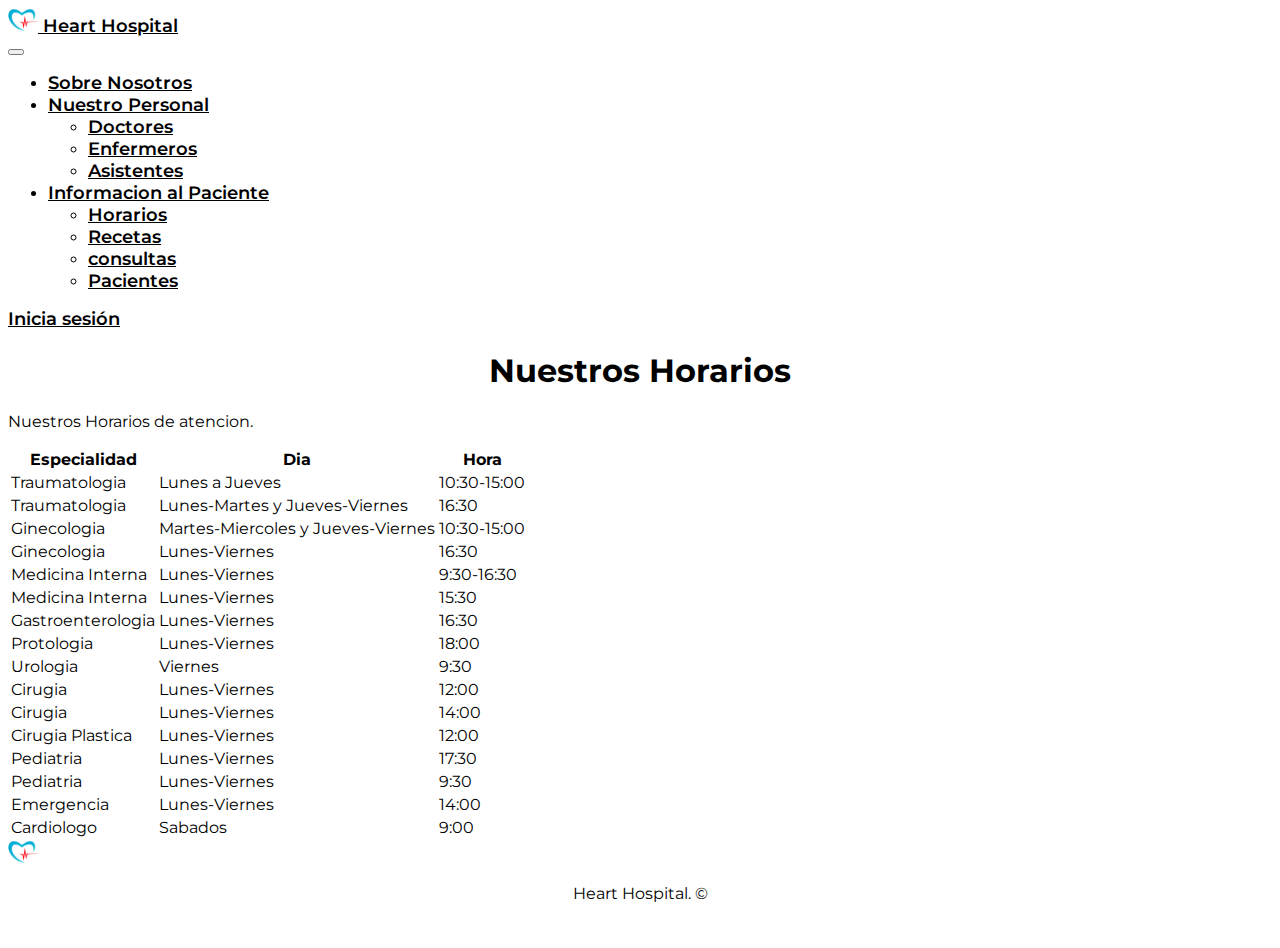
<file: TAREA_1/horarios.html>
<!DOCTYPE html>
<html lang="en">
<head>
    <meta charset="UTF-8">
    <meta http-equiv="X-UA-Compatible" content="IE=edge">
    <meta name="viewport" content="width=device-width, initial-scale=1.0">
    <link href="https://cdn.jsdelivr.net/npm/bootstrap@5.2.3/dist/css/bootstrap.min.css" rel="stylesheet" integrity="sha384-rbsA2VBKQhggwzxH7pPCaAqO46MgnOM80zW1RWuH61DGLwZJEdK2Kadq2F9CUG65" crossorigin="anonymous">
    <link rel="stylesheet" href="css/styles.css">
    <title>Document</title>
</head>
<body>

  <nav class="navbar sticky-top navbar-expand-lg bg-light p-3" id="menu">
    <div class="container-fluid">
      <nav class="navbar bg-light">
        <div class="container-fluid">
          <a class="navbar-brand" href="index.html">
            <img src="img/l0g0.png" alt="Logo" width="30" height="24" class="d-inline-block align-text-top">
            Heart Hospital
          </a>
        </div>
      </nav>
      <button class="navbar-toggler" type="button" data-bs-toggle="collapse" data-bs-target="#navbarScroll" aria-controls="navbarScroll" aria-expanded="false" aria-label="Toggle navigation">
        <span class="navbar-toggler-icon"></span>
      </button>
      <div class="collapse navbar-collapse" id="navbarScroll">
        <ul class="navbar-nav me-auto my-2 my-lg-0 navbar-nav-scroll" style="--bs-scroll-height: 100px;">
          <li class="nav-item">
            <a class="nav-link" href="nosotros.html">Sobre Nosotros</a>
          </li>
          <li class="nav-item dropdown">
            <a class="nav-link dropdown-toggle" href="#" role="button" data-bs-toggle="dropdown" aria-expanded="false">
              Nuestro Personal
            </a>
            <ul class="dropdown-menu">
              <li><a class="dropdown-item" href="personal-d.html">Doctores</a></li>
              <li><a class="dropdown-item" href="personal-en.html">Enfermeros</a></li>
              <li><a class="dropdown-item" href="personal-asis.html">Asistentes</a></li>
            </ul>
          </li>
          <li class="nav-item dropdown">
            <a class="nav-link dropdown-toggle" href="#" role="button" data-bs-toggle="dropdown" aria-expanded="false">
               Informacion al Paciente
            </a>
            <ul class="dropdown-menu">
              <li><a class="dropdown-item" href="horarios.html">Horarios</a></li>
              <li><a class="dropdown-item" href="recetas.html">Recetas</a></li>
              <li><a class="dropdown-item" href="consultas.html">consultas</a></li>
              <li><a class="dropdown-item" href="pacientes.html">Pacientes</a></li>
            </ul>
          </li>
        </ul>
        <form class="d-flex" role="search">
          <a class="btn btn-primary text-light" href="seguridad.html" role="button">Inicia sesión</a>
        </form>
      </div>
    </div>
  </nav>



      <section class="py-5 text-center container">
        <div class="row py-lg-5">
          <div class="col-lg-6 col-md-8 mx-auto">
            <h1 class="fw-light">Nuestros Horarios</h1>
            <p class="lead text-muted">Nuestros Horarios de atencion.</p>
          </div>
        </div>
      </section>

    <table class="table-bordered lg-6 col-md-8 mx-auto">
        <thead>
          <tr>
            <th scope="col">Especialidad</th>
            <th scope="col">Dia</th>
            <th scope="col">Hora</th>
          </tr>
        </thead>
        <tbody>
          <tr>
            <td>Traumatologia</td>
            <td>Lunes a Jueves</td>
            <td>10:30-15:00</td>
          </tr>
          <tr>
            <td>Traumatologia</td>
            <td>Lunes-Martes y Jueves-Viernes</td>
            <td>16:30</td>
          </tr>
          <tr>
            <td>Ginecologia</td>
            <td>Martes-Miercoles y Jueves-Viernes</td>
            <td>10:30-15:00</td>
          </tr>
          <tr>
            <td>Ginecologia</td>
            <td>Lunes-Viernes</td>
            <td>16:30</td>
          </tr>
          <tr>
            <td>Medicina Interna</td>
            <td>Lunes-Viernes</td>
            <td>9:30-16:30</td>
          </tr>
          <tr>
            <td>Medicina Interna</td>
            <td>Lunes-Viernes</td>
            <td>15:30</td>
          </tr>
          <tr>
            <td>Gastroenterologia</td>
            <td>Lunes-Viernes</td>
            <td>16:30</td>
          </tr>
          <tr>
            <td>Protologia</td>
            <td>Lunes-Viernes</td>
            <td>18:00</td>
          </tr>
          <tr>
            <td>Urologia</td>
            <td>Viernes</td>
            <td>9:30</td>
          </tr>
          <tr>
            <td>Cirugia</td>
            <td>Lunes-Viernes</td>
            <td>12:00</td>
          </tr>
          <tr>
            <td>Cirugia</td>
            <td>Lunes-Viernes</td>
            <td>14:00</td>
          </tr>
          <tr>
            <td>Cirugia Plastica</td>
            <td>Lunes-Viernes</td>
            <td>12:00</td>
          </tr>
          <tr>
            <td>Pediatria</td>
            <td>Lunes-Viernes</td>
            <td>17:30</td>
          </tr>
          <tr>
            <td>Pediatria</td>
            <td>Lunes-Viernes</td>
            <td>9:30</td>
          </tr>
          <tr>
            <td>Emergencia</td>
            <td>Lunes-Viernes</td>
            <td>14:00</td>
          </tr>
          <tr>
            <td>Cardiologo</td>
            <td>Sabados</td>
            <td>9:00</td>
          </tr>
        </tbody>
      </table>



      <footer class="w-100  d-flex  align-items-center justify-content-center flex-wrap">
        <img src="img/l0g0.png" width="30" height="24"><p class="fs-5 px-3  pt-3">Heart Hospital. &copy;</p>
      </footer>

 <script src="https://cdn.jsdelivr.net/npm/bootstrap@5.2.3/dist/js/bootstrap.bundle.min.js" integrity="sha384-kenU1KFdBIe4zVF0s0G1M5b4hcpxyD9F7jL+jjXkk+Q2h455rYXK/7HAuoJl+0I4" crossorigin="anonymous"></script>
</body>
</html>
</file>
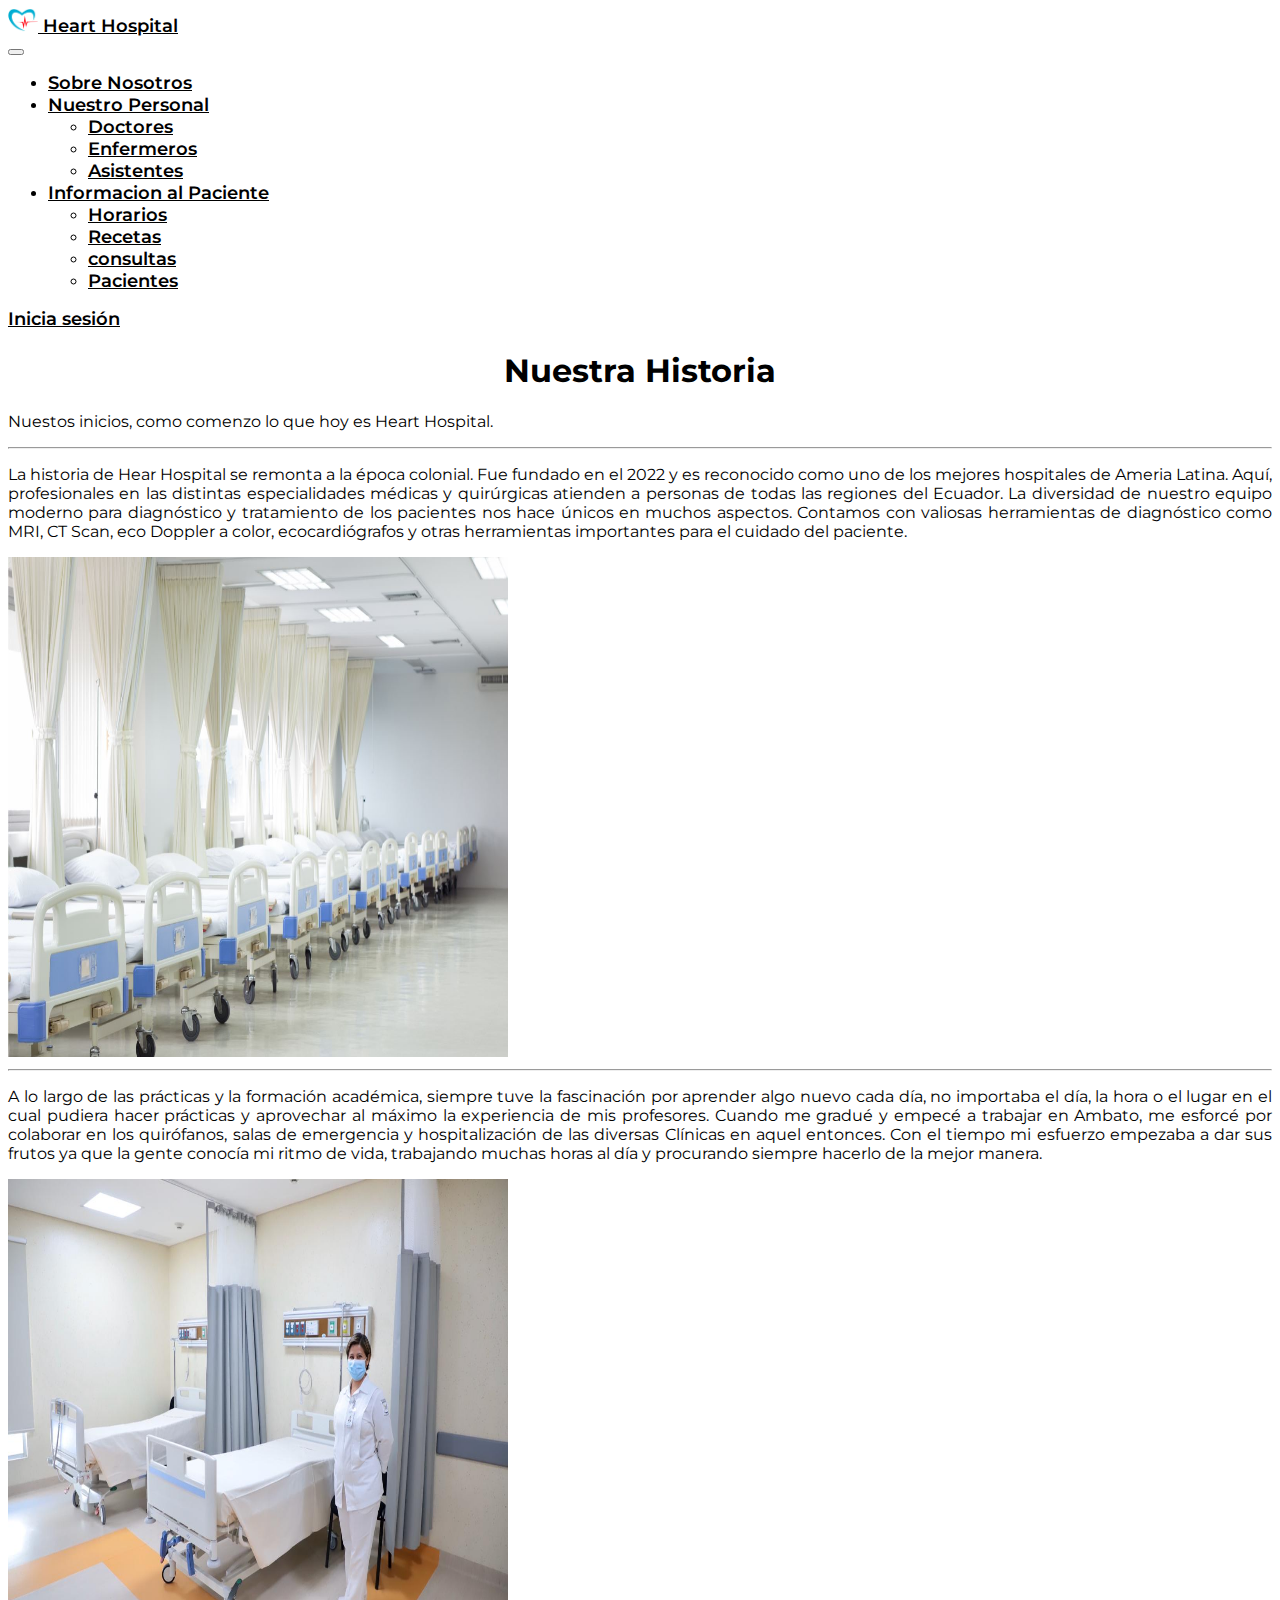
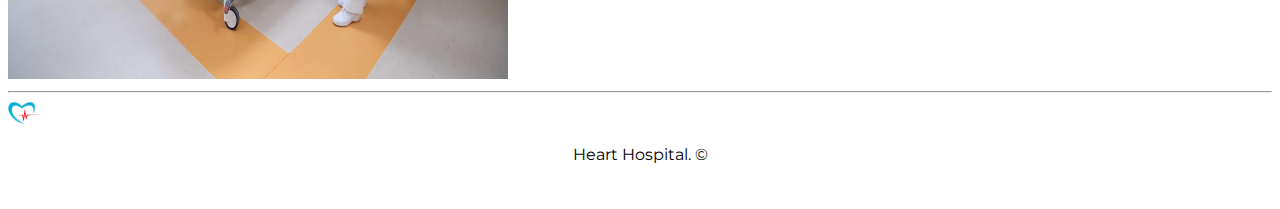
<file: TAREA_1/nosotros.html>
<!DOCTYPE html>
<html lang="en">
<head>
    <meta charset="UTF-8">
    <meta http-equiv="X-UA-Compatible" content="IE=edge">
    <meta name="viewport" content="width=device-width, initial-scale=1.0">
    <link href="https://cdn.jsdelivr.net/npm/bootstrap@5.2.3/dist/css/bootstrap.min.css" rel="stylesheet" integrity="sha384-rbsA2VBKQhggwzxH7pPCaAqO46MgnOM80zW1RWuH61DGLwZJEdK2Kadq2F9CUG65" crossorigin="anonymous">
    <link rel="stylesheet" href="css/styles.css">
    <title>Document</title>
</head>
<body>
  
  <nav class="navbar sticky-top navbar-expand-lg bg-light p-3" id="menu">
    <div class="container-fluid">
      <nav class="navbar bg-light">
        <div class="container-fluid">
          <a class="navbar-brand" href="index.html">
            <img src="img/l0g0.png" alt="Logo" width="30" height="24" class="d-inline-block align-text-top">
            Heart Hospital
          </a>
        </div>
      </nav>
      <button class="navbar-toggler" type="button" data-bs-toggle="collapse" data-bs-target="#navbarScroll" aria-controls="navbarScroll" aria-expanded="false" aria-label="Toggle navigation">
        <span class="navbar-toggler-icon"></span>
      </button>
      <div class="collapse navbar-collapse" id="navbarScroll">
        <ul class="navbar-nav me-auto my-2 my-lg-0 navbar-nav-scroll" style="--bs-scroll-height: 100px;">
          <li class="nav-item">
            <a class="nav-link" href="nosotros.html">Sobre Nosotros</a>
          </li>
          <li class="nav-item dropdown">
            <a class="nav-link dropdown-toggle" href="#" role="button" data-bs-toggle="dropdown" aria-expanded="false">
              Nuestro Personal
            </a>
            <ul class="dropdown-menu">
              <li><a class="dropdown-item" href="personal-d.html">Doctores</a></li>
              <li><a class="dropdown-item" href="personal-en.html">Enfermeros</a></li>
              <li><a class="dropdown-item" href="personal-asis.html">Asistentes</a></li>
            </ul>
          </li>
          <li class="nav-item dropdown">
            <a class="nav-link dropdown-toggle" href="#" role="button" data-bs-toggle="dropdown" aria-expanded="false">
               Informacion al Paciente
            </a>
            <ul class="dropdown-menu">
              <li><a class="dropdown-item" href="horarios.html">Horarios</a></li>
              <li><a class="dropdown-item" href="#">Recetas</a></li>
              <li><a class="dropdown-item" href="consultas.html">consultas</a></li>
              <li><a class="dropdown-item" href="pacientes.html">Pacientes</a></li>
            </ul>
          </li>
        </ul>
        <form class="d-flex" role="search">
          <a class="btn btn-primary text-light" href="seguridad.html" role="button">Inicia sesión</a>
        </form>
      </div>
    </div>
  </nav>
  
  <main>

    <section class="py-5 text-center container">
      <div class="row py-lg-5">
        <div class="col-lg-6 col-md-8 mx-auto">
          <h1 class="fw-light">Nuestra Historia</h1>
          <p class="lead text-muted">Nuestos inicios, como comenzo lo que hoy es Heart Hospital.</p>
        </div>
      </div>
    </section>
  
    
    <div class="container marketing">
      <div class="row">
        <div class="col-lg-4">
        </div>
        <hr class="featurette-divider">
      </div>
      <div class="row featurette">
        <div class="col-md-7">
          <p style="text-align: justify;" class="fs-5">La historia de Hear Hospital se remonta a la época colonial. Fue fundado en el 2022 y es reconocido como uno de los mejores hospitales de Ameria Latina. Aquí, profesionales en las distintas especialidades médicas y quirúrgicas atienden a personas de todas las regiones del Ecuador. La diversidad de nuestro equipo moderno para diagnóstico y tratamiento de los pacientes nos hace únicos en muchos aspectos. Contamos con valiosas herramientas de diagnóstico como MRI, CT Scan, eco Doppler a color, ecocardiógrafos y otras herramientas importantes para el cuidado del paciente.</p>
        </div>
        <div class="col-md-5">
          <img class="bd-placeholder-img bd-placeholder-img-lg featurette-image img-fluid mx-auto" src="img/hos-1.webp" width="500" height="500" role="img" aria-label="Placeholder: 500x500" preserveAspectRatio="xMidYMid slice" focusable="false"> </img>
  
        </div>
      </div>
  
      <hr class="featurette-divider">
  
      <div class="row featurette">
        <div class="col-md-7 order-md-2">
          <p style="text-align: justify;" class="fs-5">A lo largo de las prácticas y la formación académica, siempre tuve la fascinación por aprender algo nuevo cada día, no importaba el día, la hora o el lugar en el cual pudiera hacer prácticas y aprovechar al máximo la experiencia de mis profesores. Cuando me gradué y empecé a trabajar en Ambato, me esforcé por colaborar en los quirófanos, salas de emergencia y hospitalización de las diversas Clínicas en aquel entonces. Con el tiempo mi esfuerzo empezaba a dar sus frutos ya que la gente conocía mi ritmo de vida, trabajando muchas horas al día y procurando siempre hacerlo de la mejor manera.</p>
        </div>
        <div class="col-md-5 order-md-1">
          <img class="bd-placeholder-img bd-placeholder-img-lg featurette-image img-fluid mx-auto" src="img/hos-2.jpeg" width="500" height="500" role="img" aria-label="Placeholder: 500x500" preserveAspectRatio="xMidYMid slice" focusable="false"> </img>
        </div>
      </div>

      <hr class="featurette-divider">
  
      
  

  <footer class="w-100  d-flex align-items-center justify-content-center flex-wrap">
    <img src="img/l0g0.png" width="30" height="24"><p class="fs-5 px-3  pt-3">Heart Hospital. &copy;</p>
  </footer>



  


 

  
 
  
  
  
  
  
  
  
  
  
  
  
  
    
      
      
        
    
   
     
    

















     
   

    
    
    


























 
 <script src="https://cdn.jsdelivr.net/npm/bootstrap@5.2.3/dist/js/bootstrap.bundle.min.js" integrity="sha384-kenU1KFdBIe4zVF0s0G1M5b4hcpxyD9F7jL+jjXkk+Q2h455rYXK/7HAuoJl+0I4" crossorigin="anonymous"></script>
</body>
</html>
</file>
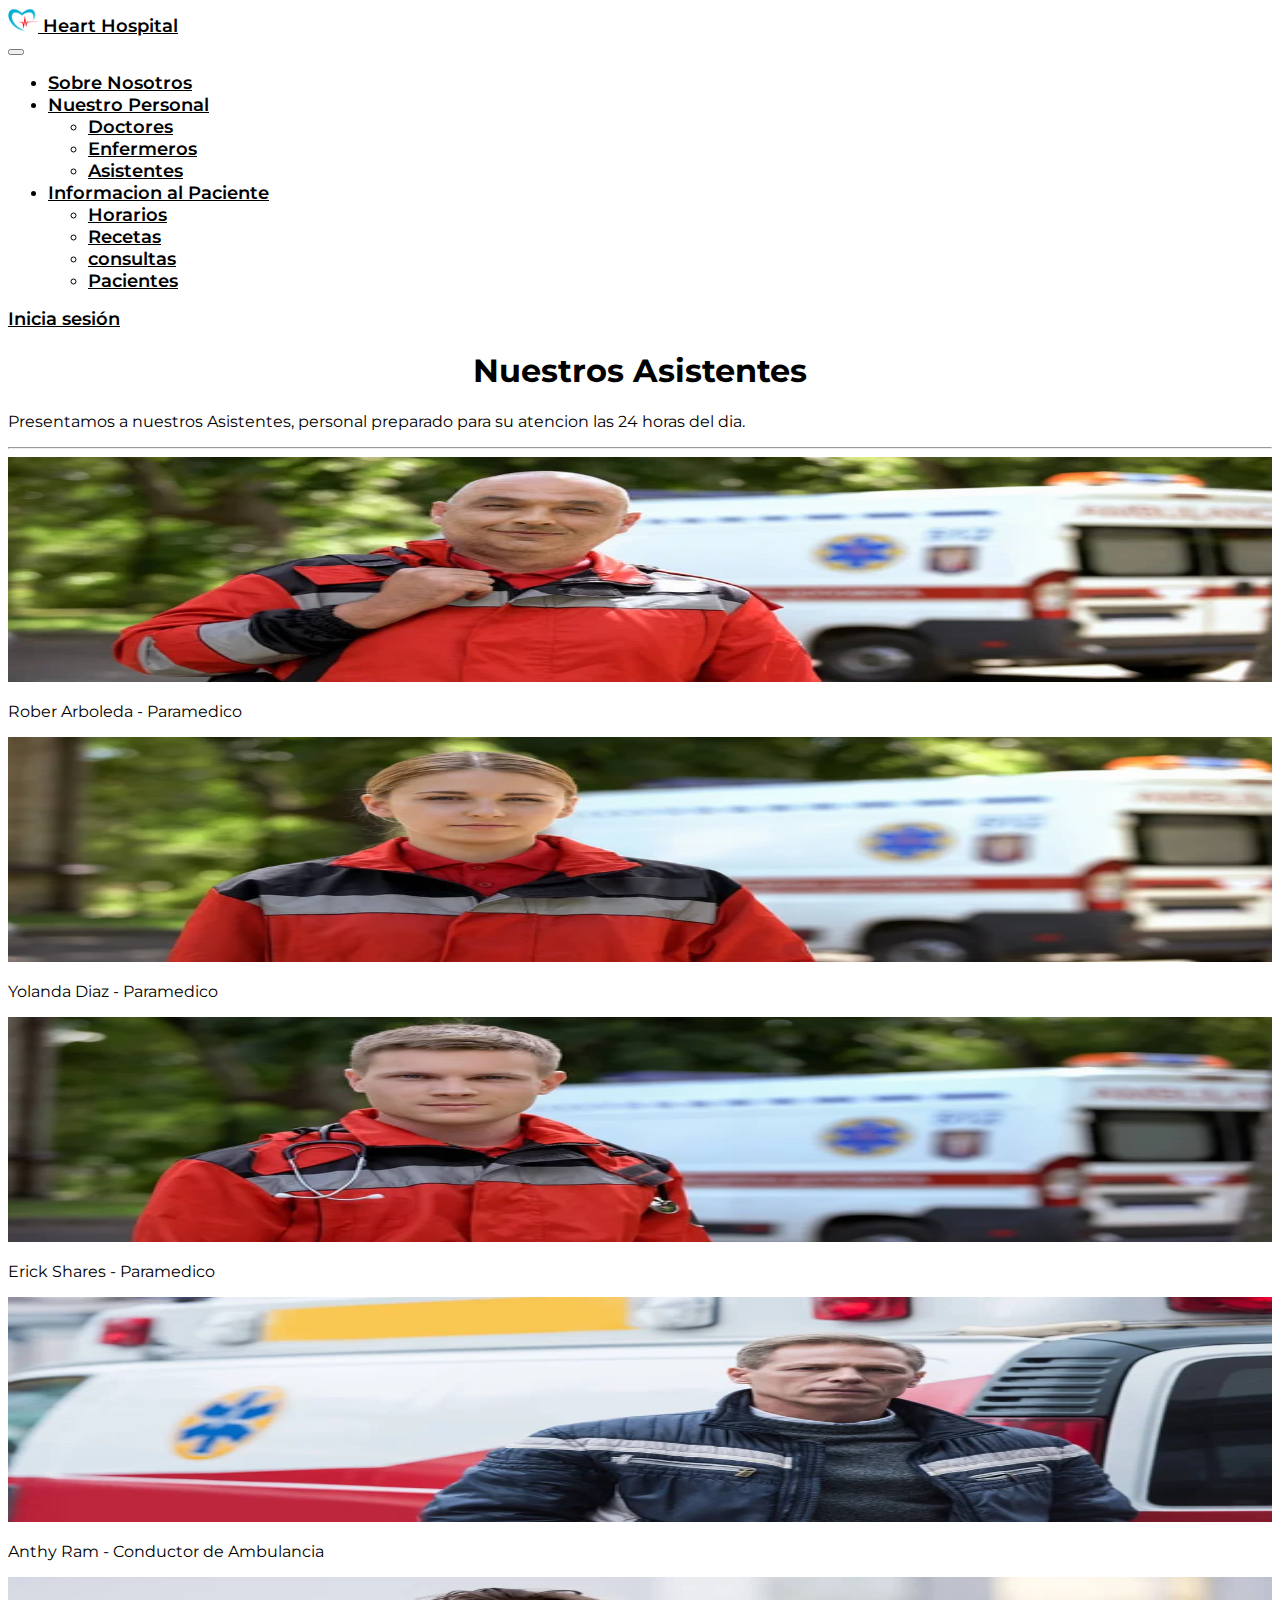
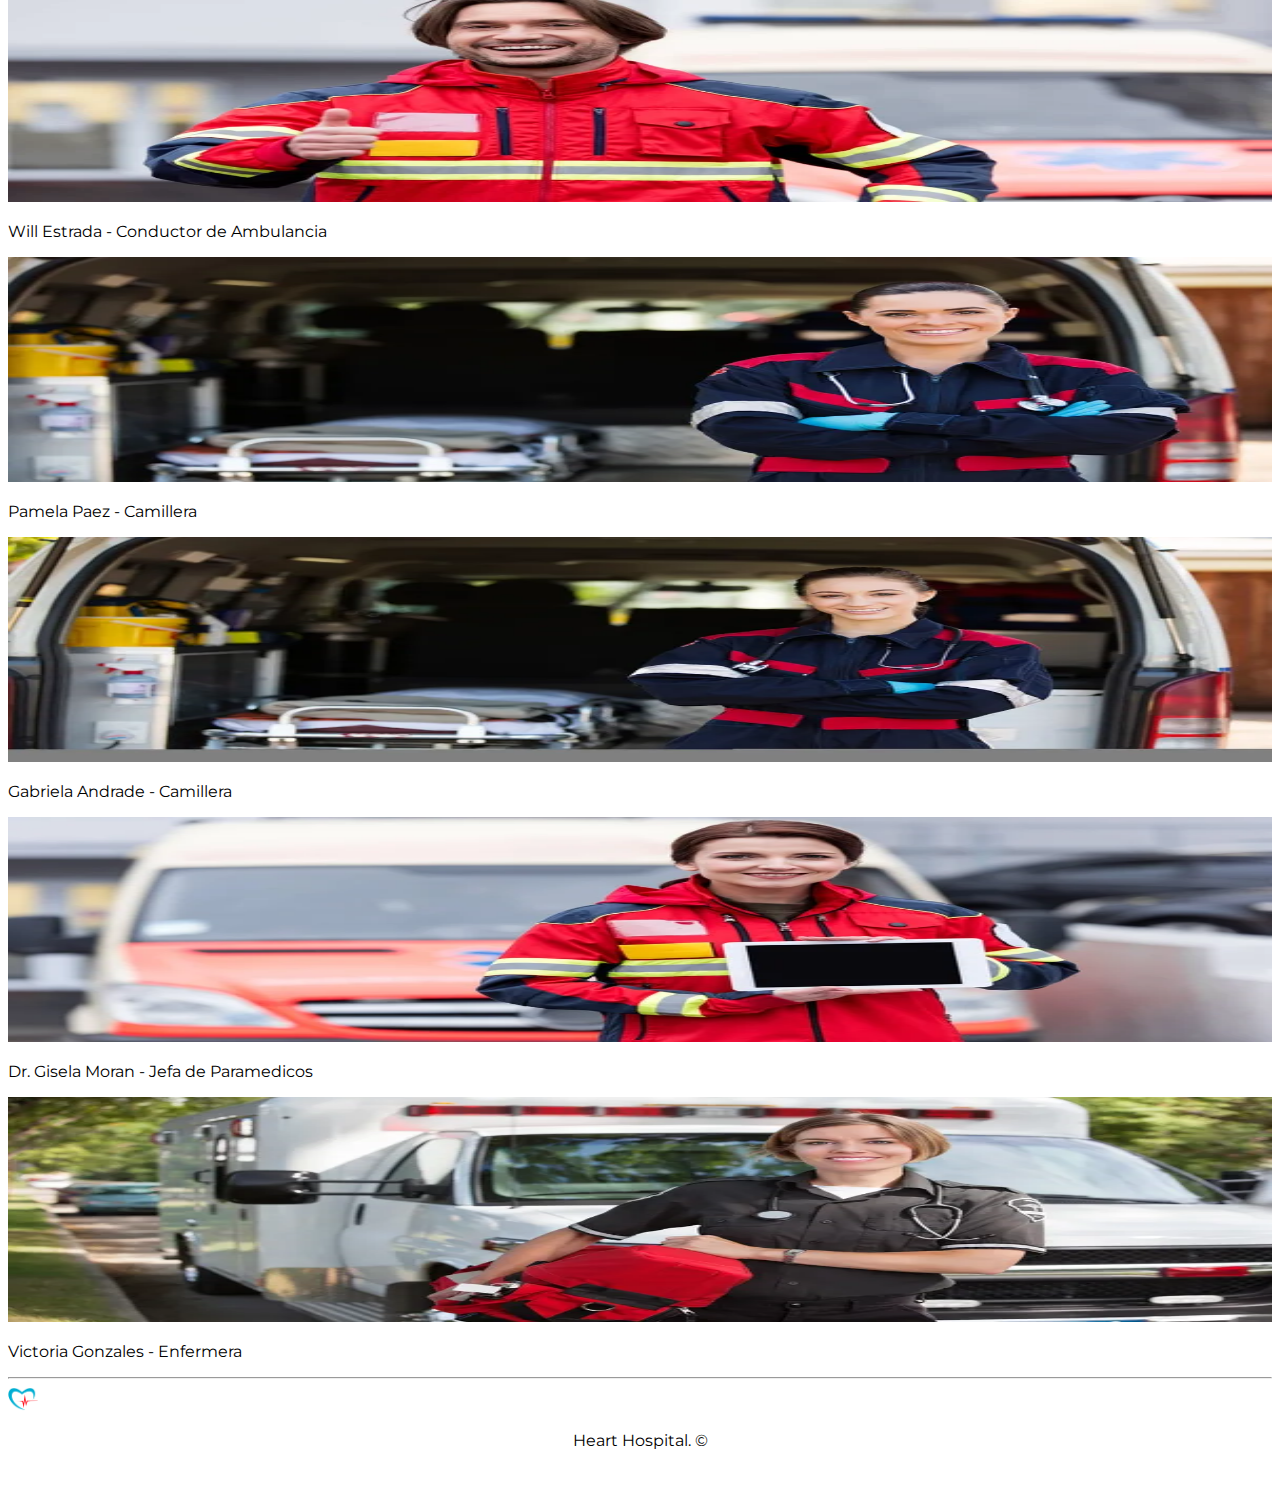
<file: TAREA_1/personal-asis.html>
<!DOCTYPE html>
<html lang="en">
<head>
    <meta charset="UTF-8">
    <meta http-equiv="X-UA-Compatible" content="IE=edge">
    <meta name="viewport" content="width=device-width, initial-scale=1.0">
    <link href="https://cdn.jsdelivr.net/npm/bootstrap@5.2.3/dist/css/bootstrap.min.css" rel="stylesheet" integrity="sha384-rbsA2VBKQhggwzxH7pPCaAqO46MgnOM80zW1RWuH61DGLwZJEdK2Kadq2F9CUG65" crossorigin="anonymous">
    <link rel="stylesheet" href="css/styles.css">
    <title>Document</title>
</head>
<body>

  <nav class="navbar sticky-top navbar-expand-lg bg-light p-3" id="menu">
    <div class="container-fluid">
      <nav class="navbar bg-light">
        <div class="container-fluid">
          <a class="navbar-brand" href="index.html">
            <img src="img/l0g0.png" alt="Logo" width="30" height="24" class="d-inline-block align-text-top">
            Heart Hospital
          </a>
        </div>
      </nav>
      <button class="navbar-toggler" type="button" data-bs-toggle="collapse" data-bs-target="#navbarScroll" aria-controls="navbarScroll" aria-expanded="false" aria-label="Toggle navigation">
        <span class="navbar-toggler-icon"></span>
      </button>
      <div class="collapse navbar-collapse" id="navbarScroll">
        <ul class="navbar-nav me-auto my-2 my-lg-0 navbar-nav-scroll" style="--bs-scroll-height: 100px;">
          <li class="nav-item">
            <a class="nav-link" href="nosotros.html">Sobre Nosotros</a>
          </li>
          <li class="nav-item dropdown">
            <a class="nav-link dropdown-toggle" href="#" role="button" data-bs-toggle="dropdown" aria-expanded="false">
              Nuestro Personal
            </a>
            <ul class="dropdown-menu">
              <li><a class="dropdown-item" href="personal-d.html">Doctores</a></li>
              <li><a class="dropdown-item" href="personal-en.html">Enfermeros</a></li>
              <li><a class="dropdown-item" href="personal-asis.html">Asistentes</a></li>
            </ul>
          </li>
          <li class="nav-item dropdown">
            <a class="nav-link dropdown-toggle" href="#" role="button" data-bs-toggle="dropdown" aria-expanded="false">
               Informacion al Paciente
            </a>
            <ul class="dropdown-menu">
              <li><a class="dropdown-item" href="horarios.html">Horarios</a></li>
              <li><a class="dropdown-item" href="recetas.html">Recetas</a></li>
              <li><a class="dropdown-item" href="consultas.html">consultas</a></li>
              <li><a class="dropdown-item" href="pacientes.html">Pacientes</a></li>
            </ul>
          </li>
        </ul>
        <form class="d-flex" role="search">
          <a class="btn btn-primary text-light" href="seguridad.html" role="button">Inicia sesión</a>
        </form>
      </div>
    </div>
  </nav>

  

      <main>
        <section class="py-5 text-center container">
          <div class="row py-lg-5">
            <div class="col-lg-6 col-md-8 mx-auto">
              <h1 class="fw-light">Nuestros Asistentes</h1>
              <p class="lead text-muted">Presentamos a nuestros Asistentes, personal preparado para su atencion las 24 horas del dia.</p>
            </div>
          </div>
        </section>





        <div class="album py-5 bg-light">
          <div class="container">
            <hr class="featurette-divider">
            <div class="row row-cols-1 row-cols-sm-2 row-cols-md-3 g-3">
              <div class="col">
                <div class="card shadow-sm">
                  <img class="bd-placeholder-img card-img-top" src="img/pame1.jpg" width="100%" height="225"  role="img" aria-label="Placeholder: Thumbnail" preserveAspectRatio="xMidYMid slice" focusable="false"><title>Placeholder</title><rect width="100%" height="100%" fill="#55595c"/></img>
      
                  <div class="card-body">
                    <p class="card-text">Rober Arboleda - Paramedico</p>
                    <div class="d-flex justify-content-between align-items-center">
                    </div>
                  </div>
                </div>
              </div>
              <div class="col">
                <div class="card shadow-sm">
                    <img class="bd-placeholder-img card-img-top" src="img/pame2.jpg" width="100%" height="225" role="img" aria-label="Placeholder: Thumbnail" preserveAspectRatio="xMidYMid slice" focusable="false"><title>Placeholder</title><rect width="100%" height="100%" fill="#55595c"/></img>
                  <div class="card-body">
                    <p class="card-text">Yolanda Diaz - Paramedico</p>
                    <div class="d-flex justify-content-between align-items-center"></div>
                  </div>
                </div>
              </div>
              <div class="col">
                <div class="card shadow-sm">
                    <img class="bd-placeholder-img card-img-top" src="img/pame3.jpg" width="100%" height="225" role="img" aria-label="Placeholder: Thumbnail" preserveAspectRatio="xMidYMid slice" focusable="false"><title>Placeholder</title><rect width="100%" height="100%" fill="#55595c"/></img>
      
                  <div class="card-body">
                    <p class="card-text">Erick Shares - Paramedico</p>
                    <div class="d-flex justify-content-between align-items-center"></div>
                  </div>
                </div>
              </div>
      
              <div class="col">
                <div class="card shadow-sm">
                    <img class="bd-placeholder-img card-img-top" src="img/pame4.jpg" width="100%" height="225" role="img" aria-label="Placeholder: Thumbnail" preserveAspectRatio="xMidYMid slice" focusable="false"><title>Placeholder</title><rect width="100%" height="100%" fill="#55595c"/></img>
      
                  <div class="card-body">
                    <p class="card-text">Anthy Ram - Conductor de Ambulancia</p>
                    <div class="d-flex justify-content-between align-items-center"></div>
                  </div>
                </div>
              </div>
              <div class="col">
                <div class="card shadow-sm">
                    <img class="bd-placeholder-img card-img-top" src="img/pame5.jpg" width="100%" height="225" role="img" aria-label="Placeholder: Thumbnail" preserveAspectRatio="xMidYMid slice" focusable="false"><title>Placeholder</title><rect width="100%" height="100%" fill="#55595c"/></img>
      
                  <div class="card-body">
                    <p class="card-text">Will Estrada - Conductor de Ambulancia</p>
                    <div class="d-flex justify-content-between align-items-center"></div>
                  </div>
                </div>
              </div>
              <div class="col">
                <div class="card shadow-sm">
                    <img class="bd-placeholder-img card-img-top" src="img/pame6.jpg" width="100%" height="225" role="img" aria-label="Placeholder: Thumbnail" preserveAspectRatio="xMidYMid slice" focusable="false"><title>Placeholder</title><rect width="100%" height="100%" fill="#55595c"/></img>
      
                  <div class="card-body">
                    <p class="card-text">Pamela Paez - Camillera</p>
                    <div class="d-flex justify-content-between align-items-center"></div>
                  </div>
                </div>
              </div>
      
              <div class="col">
                <div class="card shadow-sm">
                    <img class="bd-placeholder-img card-img-top" src="img/pame7.jpg" width="100%" height="225" role="img" aria-label="Placeholder: Thumbnail" preserveAspectRatio="xMidYMid slice" focusable="false"><title>Placeholder</title><rect width="100%" height="100%" fill="#55595c"/></img>
      
                  <div class="card-body">
                    <p class="card-text">Gabriela Andrade - Camillera</p>
                    <div class="d-flex justify-content-between align-items-center"></div>
                  </div>
                </div>
              </div>
              <div class="col">
                <div class="card shadow-sm">
                    <img class="bd-placeholder-img card-img-top" src="img/pame8.jpg" width="100%" height="225" role="img" aria-label="Placeholder: Thumbnail" preserveAspectRatio="xMidYMid slice" focusable="false"><title>Placeholder</title><rect width="100%" height="100%" fill="#55595c"/></img>
      
                  <div class="card-body">
                    <p class="card-text">Dr. Gisela Moran - Jefa de Paramedicos</p>
                    <div class="d-flex justify-content-between align-items-center"></div>
                  </div>
                </div>
              </div>
              <div class="col">
                <div class="card shadow-sm">
                    <img class="bd-placeholder-img card-img-top" src="img/pame9.jpg" width="100%" height="225" role="img" aria-label="Placeholder: Thumbnail" preserveAspectRatio="xMidYMid slice" focusable="false"><title>Placeholder</title><rect width="100%" height="100%" fill="#55595c"/></img>
      
                  <div class="card-body">
                    <p class="card-text">Victoria Gonzales - Enfermera</p>
                    <div class="d-flex justify-content-between align-items-center"></div>
                  </div>
                </div>
              </div>
            </div>
            <hr class="featurette-divider">
          </div>
        </div>     
      </main>

      <footer class="w-100  d-flex  align-items-center justify-content-center flex-wrap">
        <img src="img/l0g0.png" width="30" height="24"><p class="fs-5 px-3  pt-3">Heart Hospital. &copy;</p>
      </footer>

 
 <script src="https://cdn.jsdelivr.net/npm/bootstrap@5.2.3/dist/js/bootstrap.bundle.min.js" integrity="sha384-kenU1KFdBIe4zVF0s0G1M5b4hcpxyD9F7jL+jjXkk+Q2h455rYXK/7HAuoJl+0I4" crossorigin="anonymous"></script>
</body>
</html>
</file>
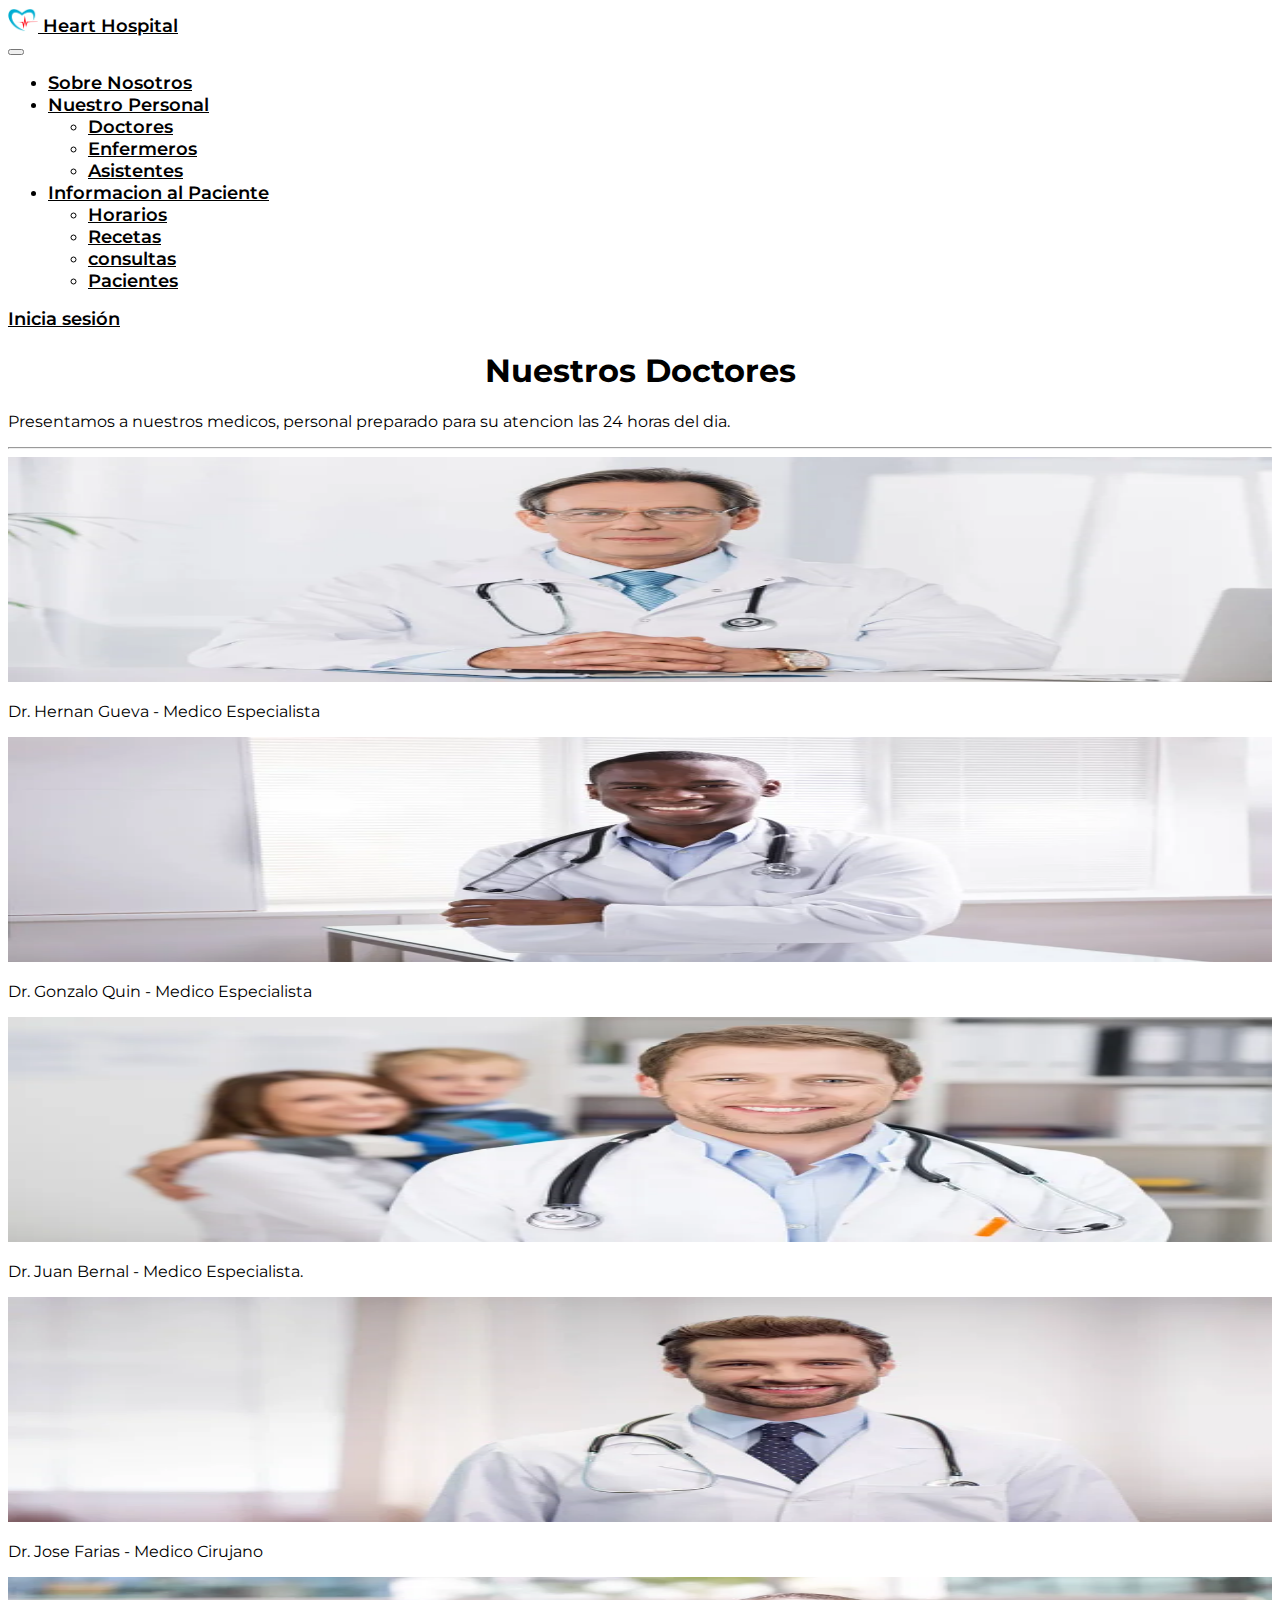
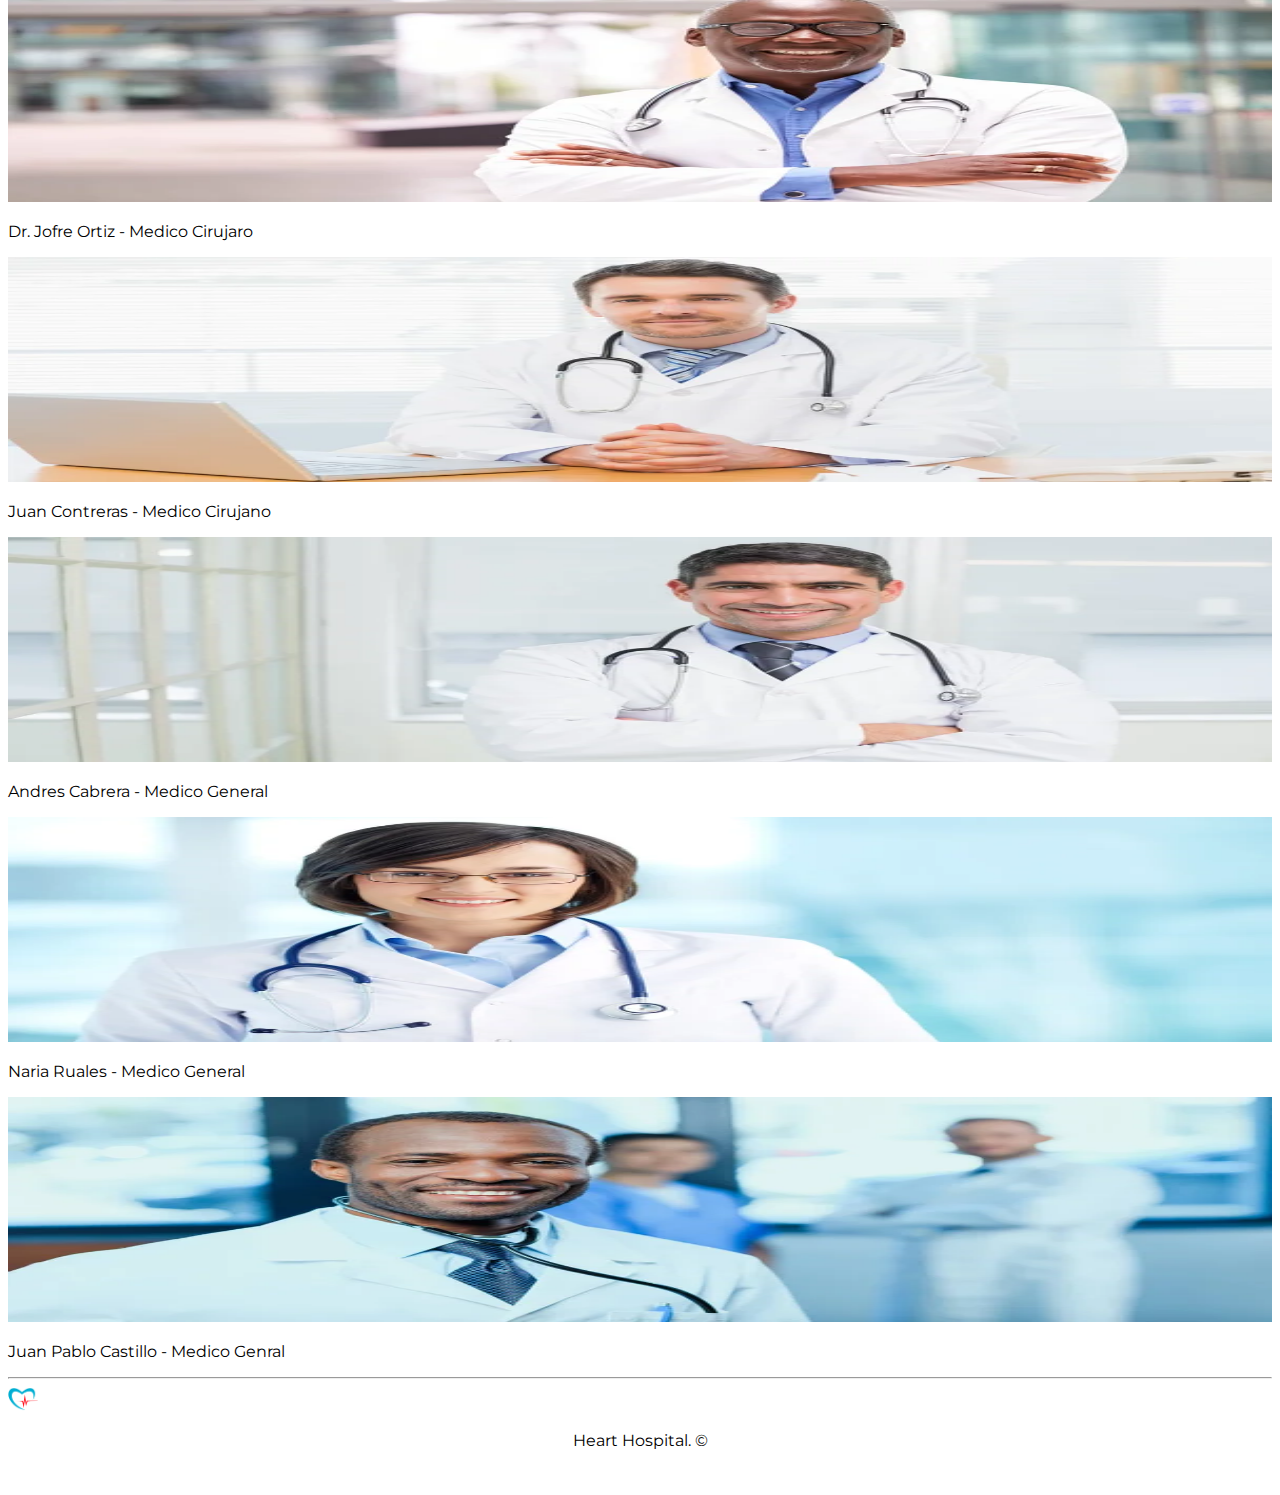
<file: TAREA_1/personal-d.html>
<!DOCTYPE html>
<html lang="en">
<head>
    <meta charset="UTF-8">
    <meta http-equiv="X-UA-Compatible" content="IE=edge">
    <meta name="viewport" content="width=device-width, initial-scale=1.0">
    <link href="https://cdn.jsdelivr.net/npm/bootstrap@5.2.3/dist/css/bootstrap.min.css" rel="stylesheet" integrity="sha384-rbsA2VBKQhggwzxH7pPCaAqO46MgnOM80zW1RWuH61DGLwZJEdK2Kadq2F9CUG65" crossorigin="anonymous">
    <link rel="stylesheet" href="css/styles.css">
    <title>Document</title>
</head>
<body>

  <nav class="navbar sticky-top navbar-expand-lg bg-light p-3" id="menu">
    <div class="container-fluid">
      <nav class="navbar bg-light">
        <div class="container-fluid">
          <a class="navbar-brand" href="index.html">
            <img src="img/l0g0.png" alt="Logo" width="30" height="24" class="d-inline-block align-text-top">
            Heart Hospital
          </a>
        </div>
      </nav>
      <button class="navbar-toggler" type="button" data-bs-toggle="collapse" data-bs-target="#navbarScroll" aria-controls="navbarScroll" aria-expanded="false" aria-label="Toggle navigation">
        <span class="navbar-toggler-icon"></span>
      </button>
      <div class="collapse navbar-collapse" id="navbarScroll">
        <ul class="navbar-nav me-auto my-2 my-lg-0 navbar-nav-scroll" style="--bs-scroll-height: 100px;">
          <li class="nav-item">
            <a class="nav-link" href="nosotros.html">Sobre Nosotros</a>
          </li>
          <li class="nav-item dropdown">
            <a class="nav-link dropdown-toggle" href="#" role="button" data-bs-toggle="dropdown" aria-expanded="false">
              Nuestro Personal
            </a>
            <ul class="dropdown-menu">
              <li><a class="dropdown-item" href="personal-d.html">Doctores</a></li>
              <li><a class="dropdown-item" href="personal-en.html">Enfermeros</a></li>
              <li><a class="dropdown-item" href="personal-asis.html">Asistentes</a></li>
            </ul>
          </li>
          <li class="nav-item dropdown">
            <a class="nav-link dropdown-toggle" href="#" role="button" data-bs-toggle="dropdown" aria-expanded="false">
               Informacion al Paciente
            </a>
            <ul class="dropdown-menu">
              <li><a class="dropdown-item" href="horarios.html">Horarios</a></li>
              <li><a class="dropdown-item" href="recetas.html">Recetas</a></li>
              <li><a class="dropdown-item" href="consultas.html">consultas</a></li>
              <li><a class="dropdown-item" href="pacientes.html">Pacientes</a></li>
            </ul>
          </li>
        </ul>
        <form class="d-flex" role="search">
          <a class="btn btn-primary text-light" href="seguridad.html" role="button">Inicia sesión</a>
        </form>
      </div>
    </div>
  </nav>

  

      <main>
        <section class="py-5 text-center container">
          <div class="row py-lg-5">
            <div class="col-lg-6 col-md-8 mx-auto">
              <h1 class="fw-light">Nuestros Doctores</h1>
              <p class="lead text-muted">Presentamos a nuestros medicos, personal preparado para su atencion las 24 horas del dia.</p>
            </div>
          </div>
        </section>





        <div class="album py-5 bg-light">
          <div class="container">
            <hr class="featurette-divider">
            <div class="row row-cols-1 row-cols-sm-2 row-cols-md-3 g-3">
              <div class="col">
                <div class="card shadow-sm">
                  <img class="bd-placeholder-img card-img-top" src="img/doc1.jpg" width="100%" height="225"  role="img" aria-label="Placeholder: Thumbnail" preserveAspectRatio="xMidYMid slice" focusable="false"><title>Placeholder</title><rect width="100%" height="100%" fill="#55595c"/></img>
      
                  <div class="card-body">
                    <p class="card-text">Dr. Hernan Gueva - Medico Especialista</p>
                    <div class="d-flex justify-content-between align-items-center">
                    </div>
                  </div>
                </div>
              </div>
              <div class="col">
                <div class="card shadow-sm">
                    <img class="bd-placeholder-img card-img-top" src="img/doc2.jpg" width="100%" height="225" role="img" aria-label="Placeholder: Thumbnail" preserveAspectRatio="xMidYMid slice" focusable="false"><title>Placeholder</title><rect width="100%" height="100%" fill="#55595c"/></img>
                  <div class="card-body">
                    <p class="card-text">Dr. Gonzalo Quin - Medico Especialista</p>
                    <div class="d-flex justify-content-between align-items-center"></div>
                  </div>
                </div>
              </div>
              <div class="col">
                <div class="card shadow-sm">
                    <img class="bd-placeholder-img card-img-top" src="img/doc3.jpg" width="100%" height="225" role="img" aria-label="Placeholder: Thumbnail" preserveAspectRatio="xMidYMid slice" focusable="false"><title>Placeholder</title><rect width="100%" height="100%" fill="#55595c"/></img>
      
                  <div class="card-body">
                    <p class="card-text">Dr. Juan Bernal - Medico Especialista.</p>
                    <div class="d-flex justify-content-between align-items-center"></div>
                  </div>
                </div>
              </div>
      
              <div class="col">
                <div class="card shadow-sm">
                    <img class="bd-placeholder-img card-img-top" src="img/doc4.jpg" width="100%" height="225" role="img" aria-label="Placeholder: Thumbnail" preserveAspectRatio="xMidYMid slice" focusable="false"><title>Placeholder</title><rect width="100%" height="100%" fill="#55595c"/></img>
      
                  <div class="card-body">
                    <p class="card-text">Dr. Jose Farias - Medico Cirujano</p>
                    <div class="d-flex justify-content-between align-items-center"></div>
                  </div>
                </div>
              </div>
              <div class="col">
                <div class="card shadow-sm">
                    <img class="bd-placeholder-img card-img-top" src="img/doc5.jpg" width="100%" height="225" role="img" aria-label="Placeholder: Thumbnail" preserveAspectRatio="xMidYMid slice" focusable="false"><title>Placeholder</title><rect width="100%" height="100%" fill="#55595c"/></img>
      
                  <div class="card-body">
                    <p class="card-text">Dr. Jofre Ortiz - Medico Cirujaro</p>
                    <div class="d-flex justify-content-between align-items-center"></div>
                  </div>
                </div>
              </div>
              <div class="col">
                <div class="card shadow-sm">
                    <img class="bd-placeholder-img card-img-top" src="img/doc6.jpg" width="100%" height="225" role="img" aria-label="Placeholder: Thumbnail" preserveAspectRatio="xMidYMid slice" focusable="false"><title>Placeholder</title><rect width="100%" height="100%" fill="#55595c"/></img>
      
                  <div class="card-body">
                    <p class="card-text">Juan Contreras - Medico Cirujano</p>
                    <div class="d-flex justify-content-between align-items-center"></div>
                  </div>
                </div>
              </div>
      
              <div class="col">
                <div class="card shadow-sm">
                    <img class="bd-placeholder-img card-img-top" src="img/doc7.jpg" width="100%" height="225" role="img" aria-label="Placeholder: Thumbnail" preserveAspectRatio="xMidYMid slice" focusable="false"><title>Placeholder</title><rect width="100%" height="100%" fill="#55595c"/></img>
      
                  <div class="card-body">
                    <p class="card-text">Andres Cabrera - Medico General</p>
                    <div class="d-flex justify-content-between align-items-center"></div>
                  </div>
                </div>
              </div>
              <div class="col">
                <div class="card shadow-sm">
                    <img class="bd-placeholder-img card-img-top" src="img/doc8.jpg" width="100%" height="225" role="img" aria-label="Placeholder: Thumbnail" preserveAspectRatio="xMidYMid slice" focusable="false"><title>Placeholder</title><rect width="100%" height="100%" fill="#55595c"/></img>
      
                  <div class="card-body">
                    <p class="card-text">Naria Ruales - Medico General</p>
                    <div class="d-flex justify-content-between align-items-center"></div>
                  </div>
                </div>
              </div>
              <div class="col">
                <div class="card shadow-sm">
                    <img class="bd-placeholder-img card-img-top" src="img/doc9.jpg" width="100%" height="225" role="img" aria-label="Placeholder: Thumbnail" preserveAspectRatio="xMidYMid slice" focusable="false"><title>Placeholder</title><rect width="100%" height="100%" fill="#55595c"/></img>
                  <div class="card-body">
                    <p class="card-text">Juan Pablo Castillo - Medico Genral</p>
                    <div class="d-flex justify-content-between align-items-center"></div>
                  </div>
                </div>
              </div>
            </div>
            <hr class="featurette-divider">
          </div>
        </div>     
      </main>

      <footer class="w-100  d-flex  align-items-center justify-content-center flex-wrap">
        <img src="img/l0g0.png" width="30" height="24"><p class="fs-5 px-3  pt-3">Heart Hospital. &copy;</p>
      </footer>

 
 <script src="https://cdn.jsdelivr.net/npm/bootstrap@5.2.3/dist/js/bootstrap.bundle.min.js" integrity="sha384-kenU1KFdBIe4zVF0s0G1M5b4hcpxyD9F7jL+jjXkk+Q2h455rYXK/7HAuoJl+0I4" crossorigin="anonymous"></script>
</body>
</html>
</file>
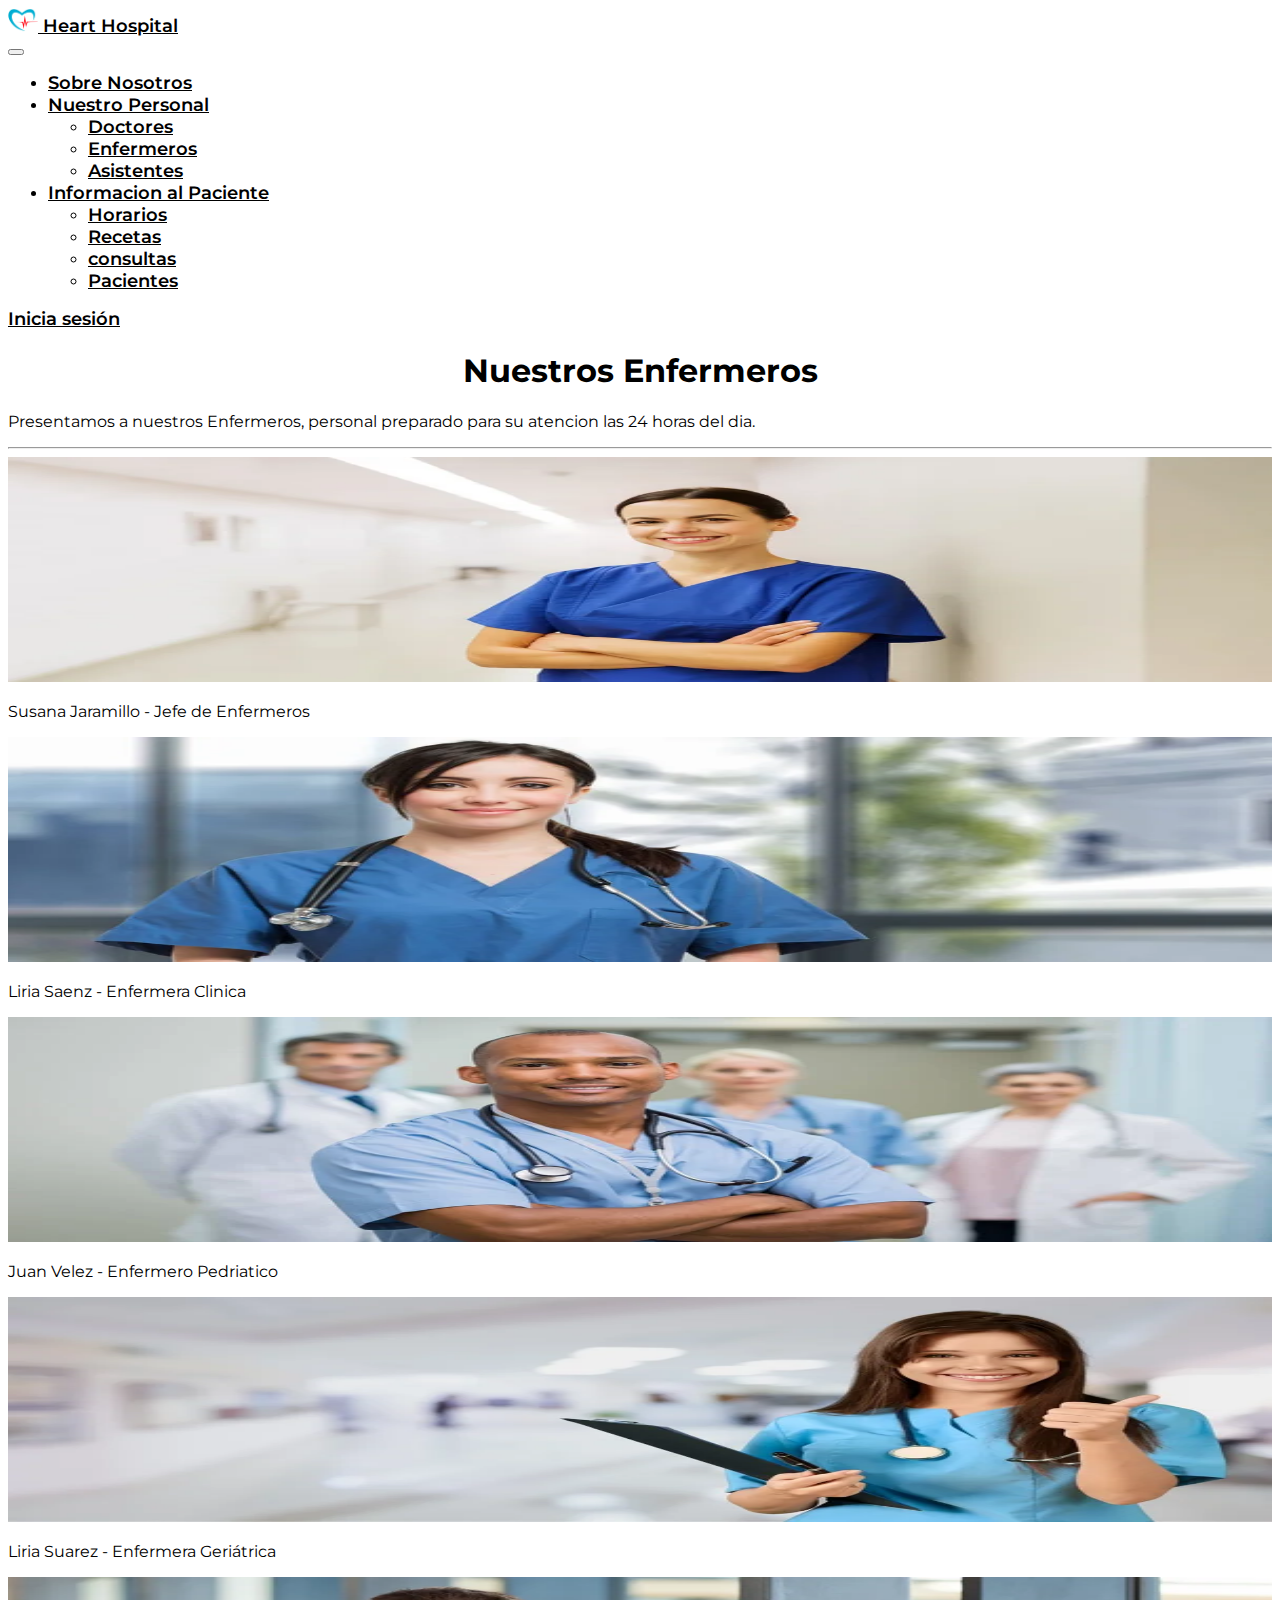
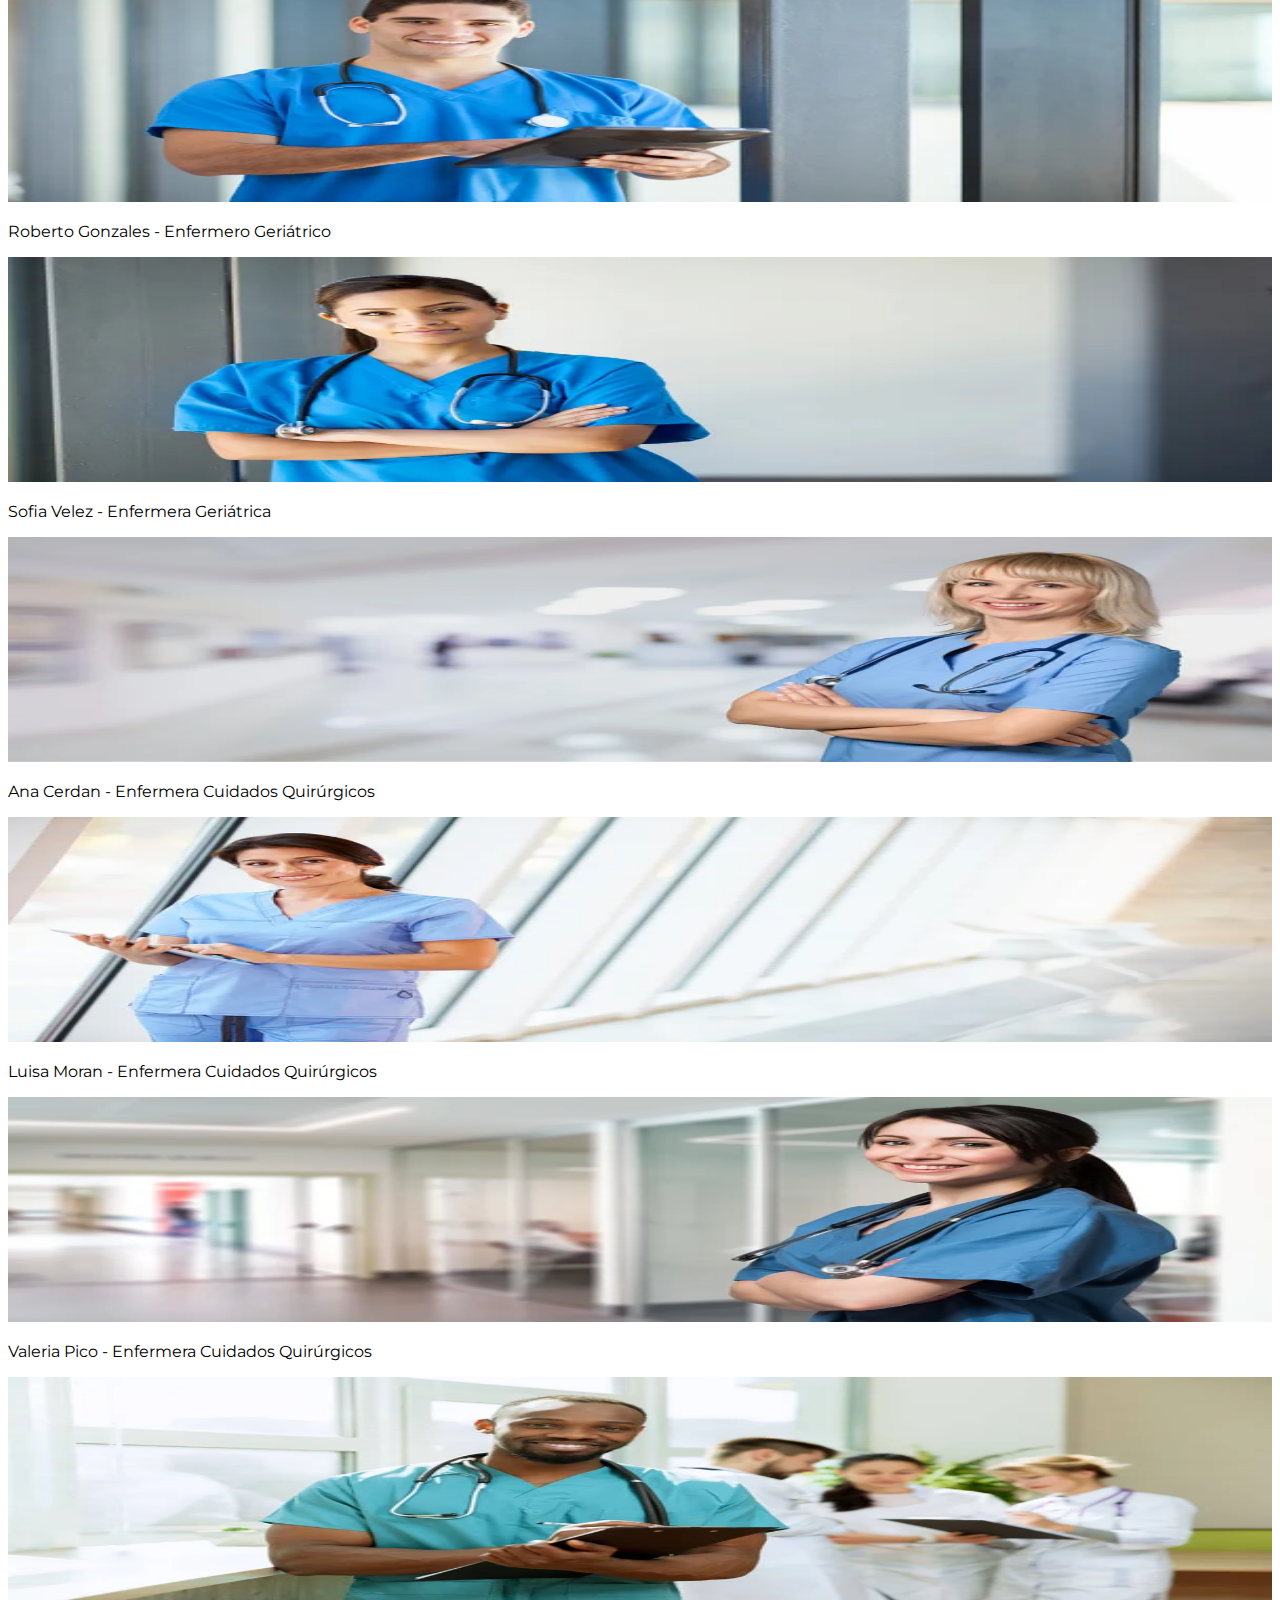
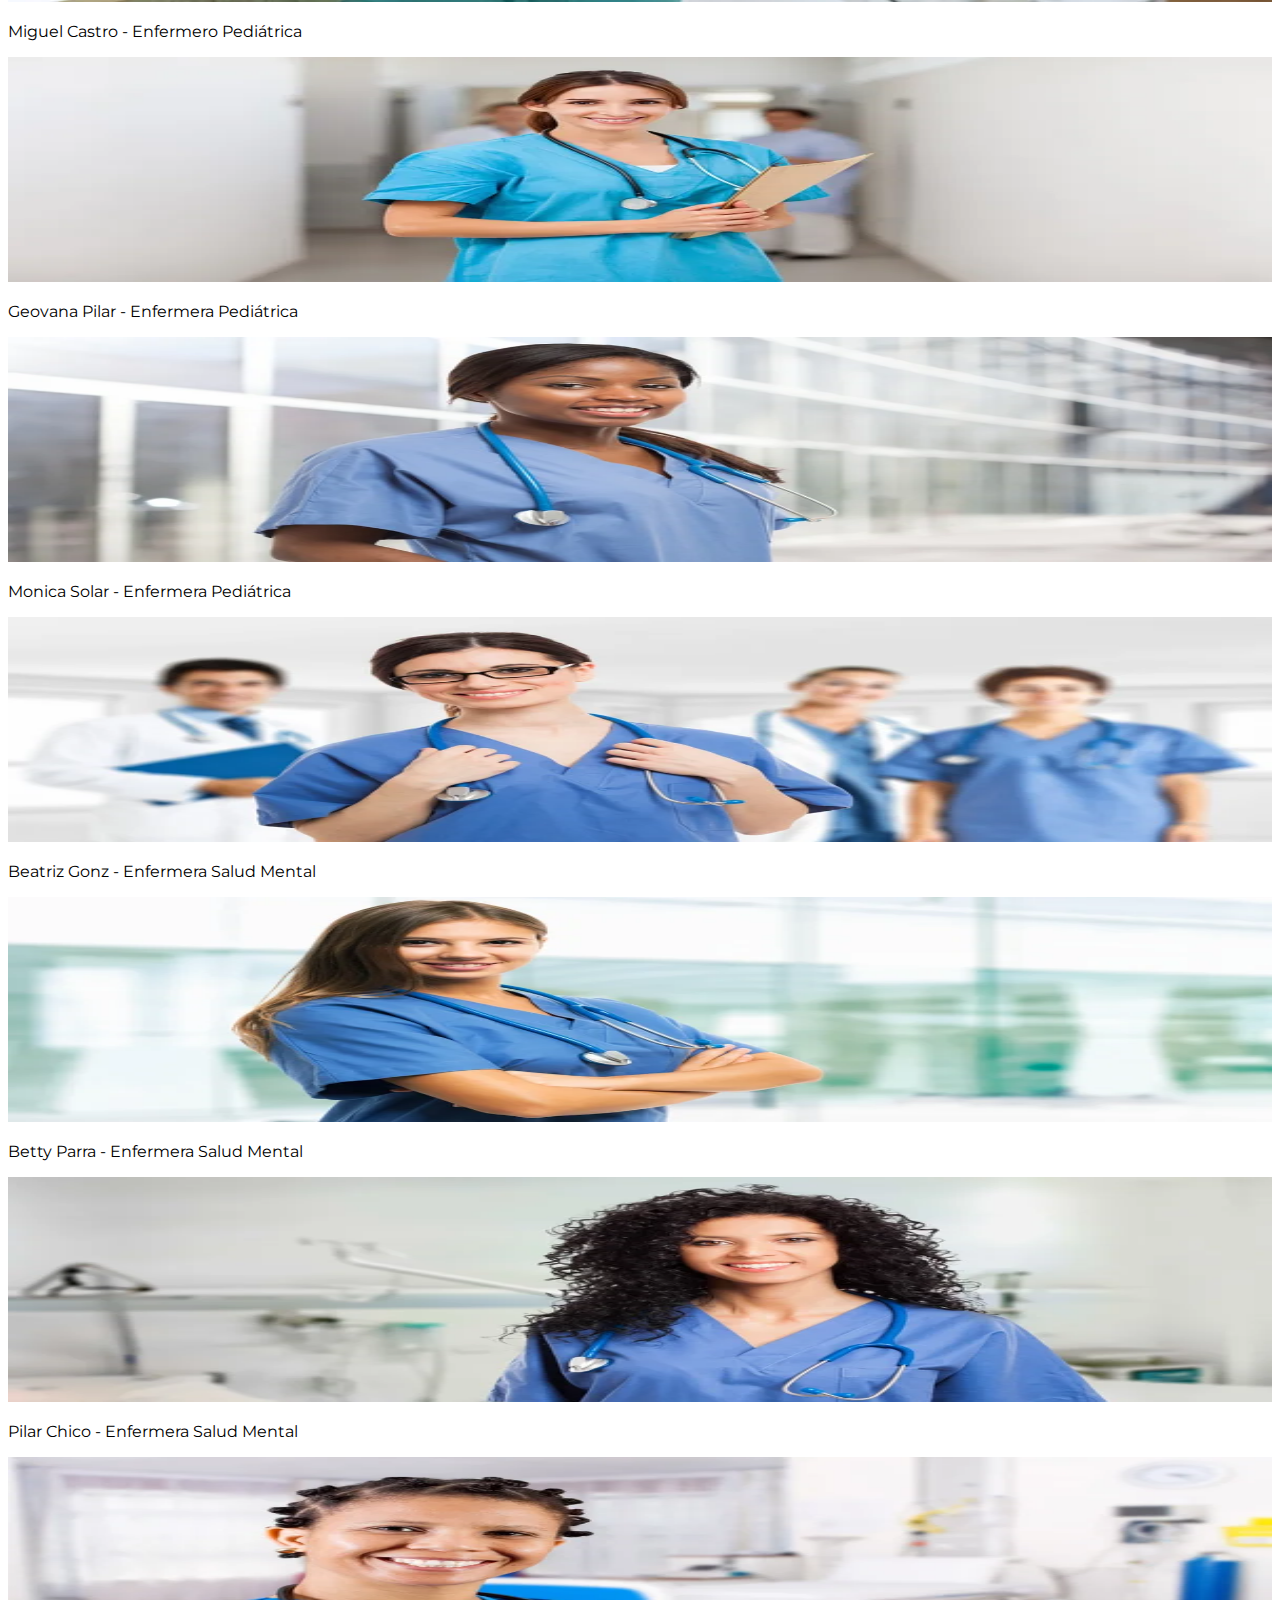
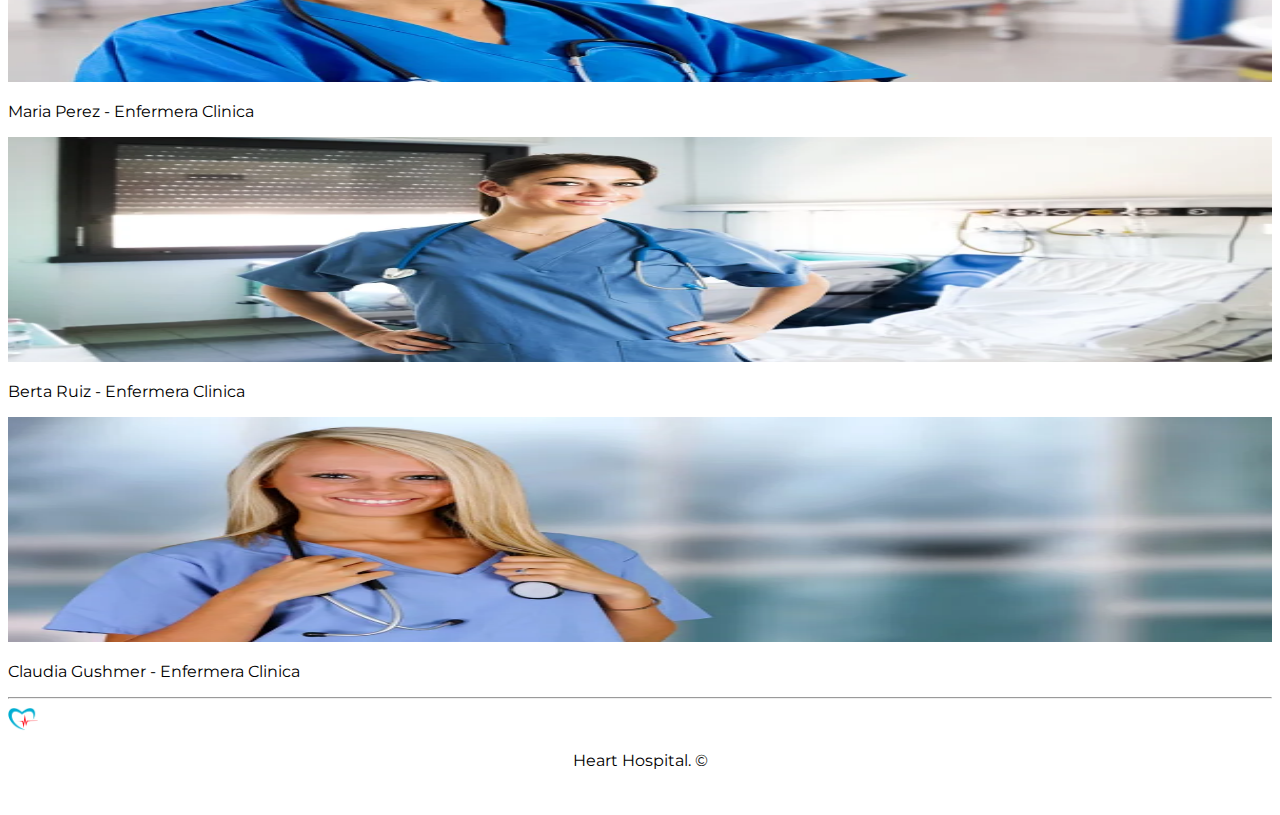
<file: TAREA_1/personal-en.html>
<!DOCTYPE html>
<html lang="en">
<head>
    <meta charset="UTF-8">
    <meta http-equiv="X-UA-Compatible" content="IE=edge">
    <meta name="viewport" content="width=device-width, initial-scale=1.0">
    <link href="https://cdn.jsdelivr.net/npm/bootstrap@5.2.3/dist/css/bootstrap.min.css" rel="stylesheet" integrity="sha384-rbsA2VBKQhggwzxH7pPCaAqO46MgnOM80zW1RWuH61DGLwZJEdK2Kadq2F9CUG65" crossorigin="anonymous">
    <link rel="stylesheet" href="css/styles.css">
    <title>Document</title>
</head>
<body>

  <nav class="navbar sticky-top navbar-expand-lg bg-light p-3" id="menu">
    <div class="container-fluid">
      <nav class="navbar bg-light">
        <div class="container-fluid">
          <a class="navbar-brand" href="index.html">
            <img src="img/l0g0.png" alt="Logo" width="30" height="24" class="d-inline-block align-text-top">
            Heart Hospital
          </a>
        </div>
      </nav>
      <button class="navbar-toggler" type="button" data-bs-toggle="collapse" data-bs-target="#navbarScroll" aria-controls="navbarScroll" aria-expanded="false" aria-label="Toggle navigation">
        <span class="navbar-toggler-icon"></span>
      </button>
      <div class="collapse navbar-collapse" id="navbarScroll">
        <ul class="navbar-nav me-auto my-2 my-lg-0 navbar-nav-scroll" style="--bs-scroll-height: 100px;">
          <li class="nav-item">
            <a class="nav-link" href="nosotros.html">Sobre Nosotros</a>
          </li>
          <li class="nav-item dropdown">
            <a class="nav-link dropdown-toggle" href="#" role="button" data-bs-toggle="dropdown" aria-expanded="false">
              Nuestro Personal
            </a>
            <ul class="dropdown-menu">
              <li><a class="dropdown-item" href="personal-d.html">Doctores</a></li>
              <li><a class="dropdown-item" href="personal-en.html">Enfermeros</a></li>
              <li><a class="dropdown-item" href="personal-asis.html">Asistentes</a></li>
            </ul>
          </li>
          <li class="nav-item dropdown">
            <a class="nav-link dropdown-toggle" href="#" role="button" data-bs-toggle="dropdown" aria-expanded="false">
               Informacion al Paciente
            </a>
            <ul class="dropdown-menu">
              <li><a class="dropdown-item" href="horarios.html">Horarios</a></li>
              <li><a class="dropdown-item" href="recetas.html">Recetas</a></li>
              <li><a class="dropdown-item" href="consultas.html">consultas</a></li>
              <li><a class="dropdown-item" href="pacientes.html">Pacientes</a></li>
            </ul>
          </li>
        </ul>
        <form class="d-flex" role="search">
          <a class="btn btn-primary text-light" href="seguridad.html" role="button">Inicia sesión</a>
        </form>
      </div>
    </div>
  </nav>


      <main>
        <section class="py-5 text-center container">
          <div class="row py-lg-5">
            <div class="col-lg-6 col-md-8 mx-auto">
              <h1 class="fw-light">Nuestros Enfermeros</h1>
              <p class="lead text-muted">Presentamos a nuestros Enfermeros, personal preparado para su atencion las 24 horas del dia.</p>
            </div>
          </div>
        </section>





        <div class="album py-5 bg-light">
          <div class="container">
            <hr class="featurette-divider">
            <div class="row row-cols-1 row-cols-sm-2 row-cols-md-3 g-3">
              <div class="col">
                <div class="card shadow-sm">
                  <img class="bd-placeholder-img card-img-top" src="img/en1.jpg" width="100%" height="225"  role="img" aria-label="Placeholder: Thumbnail" preserveAspectRatio="xMidYMid slice" focusable="false"><title>Placeholder</title><rect width="100%" height="100%" fill="#55595c"/></img>
                  <div class="card-body">
                    <p class="card-text">Susana Jaramillo - Jefe de Enfermeros</p>
                    <div class="d-flex justify-content-between align-items-center">
                    </div>
                  </div>
                </div>
              </div>
              <div class="col">
                <div class="card shadow-sm">
                    <img class="bd-placeholder-img card-img-top" src="img/en2.jpg" width="100%" height="225" role="img" aria-label="Placeholder: Thumbnail" preserveAspectRatio="xMidYMid slice" focusable="false"><title>Placeholder</title><rect width="100%" height="100%" fill="#55595c"/></img>
                  <div class="card-body">
                    <p class="card-text">Liria Saenz - Enfermera Clinica</p>
                    <div class="d-flex justify-content-between align-items-center"></div>
                  </div>
                </div>
              </div>
              <div class="col">
                <div class="card shadow-sm">
                    <img class="bd-placeholder-img card-img-top" src="img/en3.jpg" width="100%" height="225" role="img" aria-label="Placeholder: Thumbnail" preserveAspectRatio="xMidYMid slice" focusable="false"><title>Placeholder</title><rect width="100%" height="100%" fill="#55595c"/></img>
                  <div class="card-body">
                    <p class="card-text">Juan Velez - Enfermero Pedriatico</p>
                    <div class="d-flex justify-content-between align-items-center"></div>
                  </div>
                </div>
              </div>
              <div class="col">
                <div class="card shadow-sm">
                    <img class="bd-placeholder-img card-img-top" src="img/en4.jpg" width="100%" height="225" role="img" aria-label="Placeholder: Thumbnail" preserveAspectRatio="xMidYMid slice" focusable="false"><title>Placeholder</title><rect width="100%" height="100%" fill="#55595c"/></img>
                  <div class="card-body">
                    <p class="card-text">Liria Suarez - Enfermera Geriátrica</p>
                    <div class="d-flex justify-content-between align-items-center"></div>
                  </div>
                </div>
              </div>
              <div class="col">
                <div class="card shadow-sm">
                    <img class="bd-placeholder-img card-img-top" src="img/en5.jpg" width="100%" height="225" role="img" aria-label="Placeholder: Thumbnail" preserveAspectRatio="xMidYMid slice" focusable="false"><title>Placeholder</title><rect width="100%" height="100%" fill="#55595c"/></img>
                  <div class="card-body">
                    <p class="card-text">Roberto Gonzales - Enfermero Geriátrico</p>
                    <div class="d-flex justify-content-between align-items-center"></div>
                  </div>
                </div>
              </div>
              <div class="col">
                <div class="card shadow-sm">
                    <img class="bd-placeholder-img card-img-top" src="img/en6.jpg" width="100%" height="225" role="img" aria-label="Placeholder: Thumbnail" preserveAspectRatio="xMidYMid slice" focusable="false"><title>Placeholder</title><rect width="100%" height="100%" fill="#55595c"/></img>
                  <div class="card-body">
                    <p class="card-text">Sofia Velez - Enfermera Geriátrica</p>
                    <div class="d-flex justify-content-between align-items-center"></div>
                  </div>
                </div>
              </div>
              <div class="col">
                <div class="card shadow-sm">
                    <img class="bd-placeholder-img card-img-top" src="img/en7.jpg" width="100%" height="225" role="img" aria-label="Placeholder: Thumbnail" preserveAspectRatio="xMidYMid slice" focusable="false"><title>Placeholder</title><rect width="100%" height="100%" fill="#55595c"/></img>
                  <div class="card-body">
                    <p class="card-text">Ana Cerdan - Enfermera Cuidados Quirúrgicos</p>
                    <div class="d-flex justify-content-between align-items-center"></div>
                  </div>
                </div>
              </div>
              <div class="col">
                <div class="card shadow-sm">
                    <img class="bd-placeholder-img card-img-top" src="img/en8.jpg" width="100%" height="225" role="img" aria-label="Placeholder: Thumbnail" preserveAspectRatio="xMidYMid slice" focusable="false"><title>Placeholder</title><rect width="100%" height="100%" fill="#55595c"/></img>
      
                  <div class="card-body">
                    <p class="card-text">Luisa Moran - Enfermera Cuidados Quirúrgicos</p>
                    <div class="d-flex justify-content-between align-items-center"></div>
                  </div>
                </div>
              </div>
              <div class="col">
                <div class="card shadow-sm">
                    <img class="bd-placeholder-img card-img-top" src="img/en9.jpg" width="100%" height="225" role="img" aria-label="Placeholder: Thumbnail" preserveAspectRatio="xMidYMid slice" focusable="false"><title>Placeholder</title><rect width="100%" height="100%" fill="#55595c"/></img>
                  <div class="card-body">
                    <p class="card-text">Valeria Pico - Enfermera Cuidados Quirúrgicos</p>
                    <div class="d-flex justify-content-between align-items-center"></div>
                  </div>
                </div>
              </div>
              <div class="col">
                <div class="card shadow-sm">
                    <img class="bd-placeholder-img card-img-top" src="img/en10.jpg" width="100%" height="225" role="img" aria-label="Placeholder: Thumbnail" preserveAspectRatio="xMidYMid slice" focusable="false"><title>Placeholder</title><rect width="100%" height="100%" fill="#55595c"/></img>
                  <div class="card-body">
                    <p class="card-text">Miguel Castro - Enfermero Pediátrica</p>
                    <div class="d-flex justify-content-between align-items-center"></div>
                  </div>
                </div>
              </div>
              <div class="col">
                <div class="card shadow-sm">
                    <img class="bd-placeholder-img card-img-top" src="img/en11.jpg" width="100%" height="225" role="img" aria-label="Placeholder: Thumbnail" preserveAspectRatio="xMidYMid slice" focusable="false"><title>Placeholder</title><rect width="100%" height="100%" fill="#55595c"/></img>
      
                  <div class="card-body">
                    <p class="card-text">Geovana Pilar - Enfermera Pediátrica</p>
                    <div class="d-flex justify-content-between align-items-center"></div>
                  </div>
                </div>
              </div>
              <div class="col">
                <div class="card shadow-sm">
                    <img class="bd-placeholder-img card-img-top" src="img/en12.jpg" width="100%" height="225" role="img" aria-label="Placeholder: Thumbnail" preserveAspectRatio="xMidYMid slice" focusable="false"><title>Placeholder</title><rect width="100%" height="100%" fill="#55595c"/></img>
                  <div class="card-body">
                    <p class="card-text">Monica Solar - Enfermera Pediátrica</p>
                    <div class="d-flex justify-content-between align-items-center"></div>
                  </div>
                </div>
              </div>
              <div class="col">
                <div class="card shadow-sm">
                    <img class="bd-placeholder-img card-img-top" src="img/en13.jpg" width="100%" height="225" role="img" aria-label="Placeholder: Thumbnail" preserveAspectRatio="xMidYMid slice" focusable="false"><title>Placeholder</title><rect width="100%" height="100%" fill="#55595c"/></img>
                  <div class="card-body">
                    <p class="card-text">Beatriz Gonz - Enfermera Salud Mental</p>
                    <div class="d-flex justify-content-between align-items-center"></div>
                  </div>
                </div>
              </div>
              <div class="col">
                <div class="card shadow-sm">
                    <img class="bd-placeholder-img card-img-top" src="img/en14.jpg" width="100%" height="225" role="img" aria-label="Placeholder: Thumbnail" preserveAspectRatio="xMidYMid slice" focusable="false"><title>Placeholder</title><rect width="100%" height="100%" fill="#55595c"/></img>
      
                  <div class="card-body">
                    <p class="card-text">Betty Parra - Enfermera Salud Mental</p>
                    <div class="d-flex justify-content-between align-items-center"></div>
                  </div>
                </div>
              </div>
              <div class="col">
                <div class="card shadow-sm">
                    <img class="bd-placeholder-img card-img-top" src="img/en15.jpg" width="100%" height="225" role="img" aria-label="Placeholder: Thumbnail" preserveAspectRatio="xMidYMid slice" focusable="false"><title>Placeholder</title><rect width="100%" height="100%" fill="#55595c"/></img>
                  <div class="card-body">
                    <p class="card-text">Pilar Chico - Enfermera Salud Mental</p>
                    <div class="d-flex justify-content-between align-items-center"></div>
                  </div>
                </div>
              </div>
              <div class="col">
                <div class="card shadow-sm">
                    <img class="bd-placeholder-img card-img-top" src="img/en16.jpg" width="100%" height="225" role="img" aria-label="Placeholder: Thumbnail" preserveAspectRatio="xMidYMid slice" focusable="false"><title>Placeholder</title><rect width="100%" height="100%" fill="#55595c"/></img>
                  <div class="card-body">
                    <p class="card-text">Maria Perez - Enfermera Clinica</p>
                    <div class="d-flex justify-content-between align-items-center"></div>
                  </div>
                </div>
              </div>
              <div class="col">
                <div class="card shadow-sm">
                    <img class="bd-placeholder-img card-img-top" src="img/en17.jpg" width="100%" height="225" role="img" aria-label="Placeholder: Thumbnail" preserveAspectRatio="xMidYMid slice" focusable="false"><title>Placeholder</title><rect width="100%" height="100%" fill="#55595c"/></img>
      
                  <div class="card-body">
                    <p class="card-text">Berta Ruiz - Enfermera Clinica</p>
                    <div class="d-flex justify-content-between align-items-center"></div>
                  </div>
                </div>
              </div>
              <div class="col">
                <div class="card shadow-sm">
                    <img class="bd-placeholder-img card-img-top" src="img/en18.jpg" width="100%" height="225" role="img" aria-label="Placeholder: Thumbnail" preserveAspectRatio="xMidYMid slice" focusable="false"><title>Placeholder</title><rect width="100%" height="100%" fill="#55595c"/></img>
                  <div class="card-body">
                    <p class="card-text">Claudia Gushmer - Enfermera Clinica</p>
                    <div class="d-flex justify-content-between align-items-center"></div>
                  </div>
                </div>
              </div>
            </div>
            <hr class="featurette-divider">
          </div>
        </div>     
      </main>


      <footer class="w-100  d-flex  align-items-center justify-content-center flex-wrap">
        <img src="img/l0g0.png" width="30" height="24"><p class="fs-5 px-3  pt-3">Heart Hospital. &copy;</p>
      </footer>

 
 <script src="https://cdn.jsdelivr.net/npm/bootstrap@5.2.3/dist/js/bootstrap.bundle.min.js" integrity="sha384-kenU1KFdBIe4zVF0s0G1M5b4hcpxyD9F7jL+jjXkk+Q2h455rYXK/7HAuoJl+0I4" crossorigin="anonymous"></script>
</body>
</html>
</file>
<file: TAREA_1/css/styles.css>
/*===============Propiedades Globales================*/

@import url('https://fonts.googleapis.com/css2?family=Montserrat&display=swap');

body {
    font-family: 'Montserrat', sans-serif;
    overflow-x: hidden;
}


h1{
    text-align: center;
}

 #menu a, button{
     font-size: 18px !important;
     font-weight: 600;
    
 }

 #menu a{
     color:#000000;
     
 }


.carousel-inner {
    max-height:39rem !important;
}


#img-equipo{
    max-height:30rem !important;
    width:50%;
}



#local {
    background-color: #ffffff;
    display:flex;
    justify-content: center; 
    padding-bottom: 200px; 
    padding-top: 58px;
    padding-left: 115px;
}

.mapa {
    background: url(../img/mapa3.PNG);
    width:100%;
    height:500px;
}


.wrapper-local {
    width:50%;
    margin-left:100px;
    padding-top:150px;
}


#numeros-local{
    margin:0 !important;
    padding:0 !important;
}
#numeros-local div {
    padding: 0 20px 0 0;   
    text-align:left;
    height:48px;
}

#numeros-local div:not(:last-child) {
    border-right: 2px solid #000000;
  }
#numeros-local div:not(:first-child) {
    padding-left:20px;
  }

#numeros-local p{
    margin:0;
}

#bg-contactos{
    position:relative;
    top: -130px;
} 

 #seccion-contacto{
    background-color:  #0d6efd;
    min-height:500px;
    position:relative;
}



#contenedor-formulario{
    position:absolute;
    top:30%;
    left:50%;
    transform: translate(-50%, -50%);
    background: #fbfafa;
    border-radius:5px;
    
}

#titulo-formulario {
    color: #000000;
}



footer {
    background:  #ffffff;
    min-height: 100px;;
}
footer p{
    color:#000000;
    text-align:center;
}





@media (max-width:1200px){
    #intro, #equipo {
        width:90% !important;
        margin:auto;
    }
  
    #local {
        flex-wrap: wrap;
        padding-top:30px;
   }
   .wrapper-local {
    width:90%;
    margin:auto;
    padding-top:50px;    
   }
 
}



@media (max-width:768px) {

    #intro, #equipo{
        width:90% !important;
        margin:auto;
    }

    
    #img-equipo{
        max-height:20rem !important;
        width:90%;
    }
    .wrapper-local {
        width:90%;
        margin:auto;
        padding-top:50px;    
    }
    #local {
        flex-wrap: wrap;
    }
    .mapa img {
        width:100%;
        height:auto;
    }
    #bg-contactos{
        top: -120px;
    }


}


@media (max-width: 576px) {
    #servicios-fila-2 {
        width:100% !important;
    }
    #servicios-fila-1 {
        width:100% !important;
    }

    .icono-wrap{
        flex-wrap:wrap !important;
        justify-content: center !important;
        text-align: center;
    }
}
</file>
